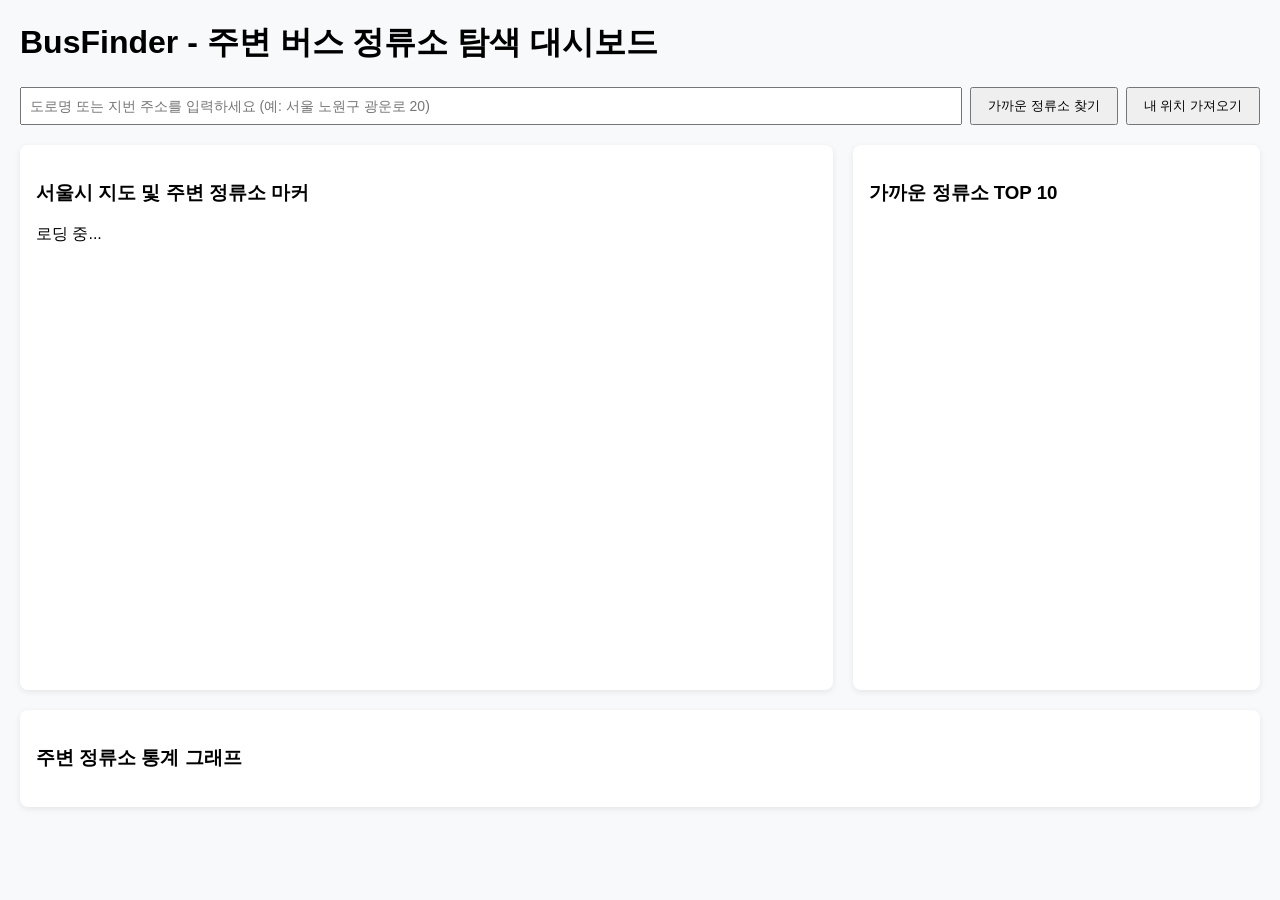
<file: pages/index.html>
<!DOCTYPE html>
<html lang="ko">
<head>
    <meta charset="UTF-8" />
    <meta name="viewport" content="width=device-width, initial-scale=1.0" />
    <title>BusFinder 대시보드</title>

    <!-- 1. 카카오 지도 SDK (발급받은 JS 키 입력 필수, libraries=services 포함) -->
    <script type="text/javascript" src="https://dapi.kakao.com/v2/maps/sdk.js?appkey=여기에_카카오_JS_키_입력&libraries=services"></script>

    <!-- 2. PyScript 런타임 -->
    <link rel="stylesheet" href="https://pyscript.net/releases/2024.8.2/core.css" />
    <script type="module" src="https://pyscript.net/releases/2024.8.2/core.js"></script>

    <style>
        body { font-family: sans-serif; margin: 20px; background: #f8f9fa; }
        .search-bar { display: flex; gap: 8px; margin-bottom: 20px; }
        .search-bar input { flex: 1; padding: 8px; font-size: 14px; }
        .search-bar button { padding: 8px 16px; cursor: pointer; }
        .dashboard-grid { display: grid; grid-template-columns: 2fr 1fr; gap: 20px; }
        .card { background: white; padding: 16px; border-radius: 8px; box-shadow: 0 2px 6px rgba(0,0,0,0.08); }
        #map-container { min-height: 450px; }
        #station-list { list-style: none; padding: 0; margin: 0; line-height: 1.8; }
        #graph-container { margin-top: 20px; display: flex; flex-direction: column; gap: 16px; }
    </style>
</head>

<body>
    <h1>BusFinder - 주변 버스 정류소 탐색 대시보드</h1>

    <!-- 검색 및 내 위치 컨트롤 영역 -->
    <div class="search-bar">
        <input id="input-address" type="text" placeholder="도로명 또는 지번 주소를 입력하세요 (예: 서울 노원구 광운로 20)" />
        <button id="btn-search-address" type="button">가까운 정류소 찾기</button>
        <button id="btn-current-location" type="button">내 위치 가져오기</button>
    </div>

    <!-- 지도 및 정류소 리스트 영역 -->
    <div class="dashboard-grid">
        <div class="card">
            <h3>서울시 지도 및 주변 정류소 마커</h3>
            <div id="map-container">로딩 중...</div>
        </div>
        <div class="card">
            <h3>가까운 정류소 TOP 10</h3>
            <ul id="station-list"></ul>
        </div>
    </div>

    <!-- 통계 그래프 영역 -->
    <div class="card" style="margin-top: 20px;">
        <h3>주변 정류소 통계 그래프</h3>
        <div id="graph-container"></div>
    </div>

    <!-- 3. PyScript 메인 엔트리 실행 -->
    <script type="py" src="../scr/main.py" config="./pyscript.toml"></script>
</body>
</html>
</file>
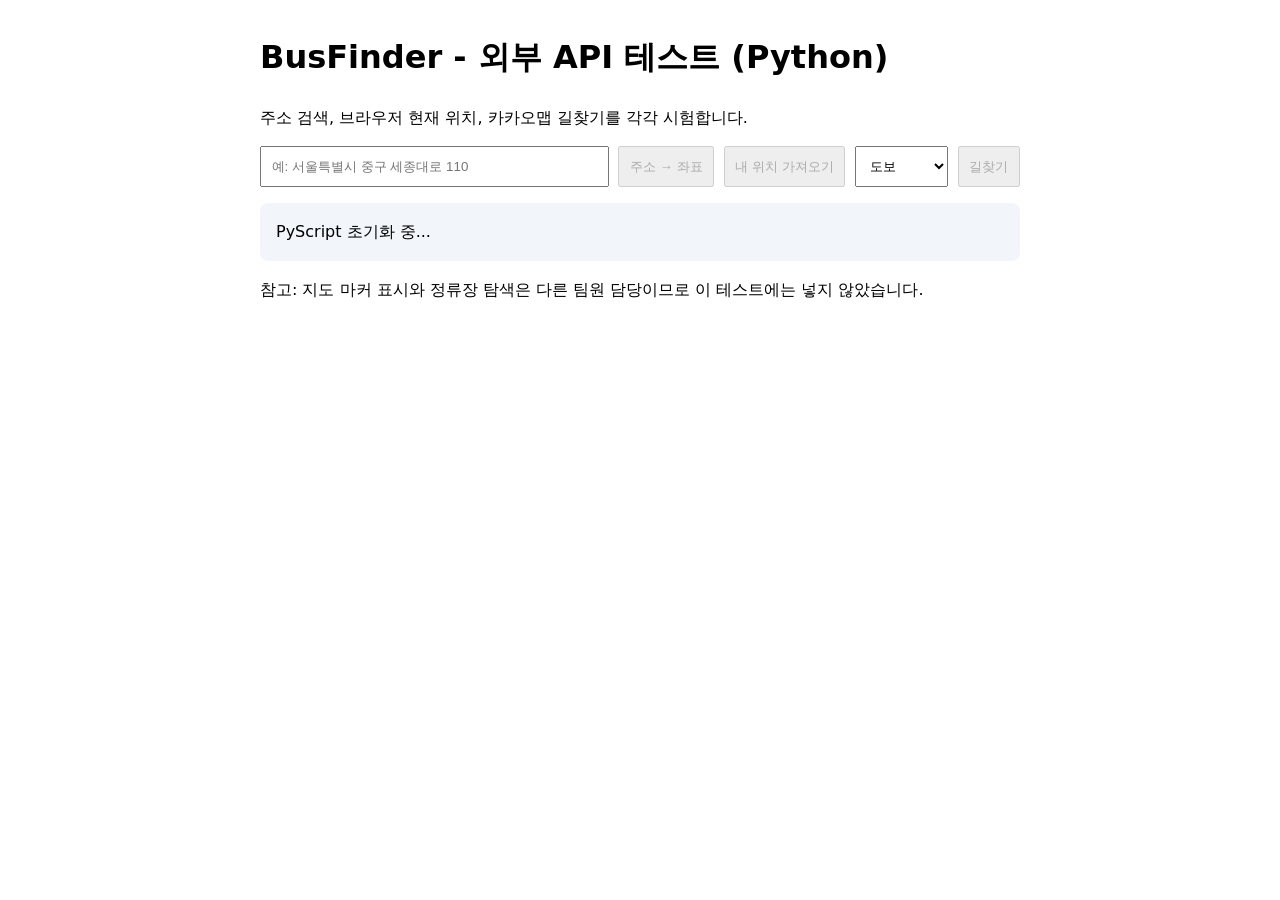
<file: pages/api-test.html>
<!doctype html>
<html lang="ko">
<head>
  <meta charset="UTF-8">
  <meta name="viewport" content="width=device-width, initial-scale=1">
  <title>BusFinder - Python 외부 API 테스트</title>
  <link rel="stylesheet" href="https://pyscript.net/releases/2026.7.3/core.css">
  <style>
    body { font: 16px/1.6 system-ui, sans-serif; max-width: 760px; margin: 2rem auto; padding: 0 1rem; }
    .controls { display: flex; flex-wrap: wrap; gap: .6rem; margin: 1rem 0; }
    input { min-width: 280px; flex: 1; }
    input, select, button { padding: .6rem; }
    button { cursor: pointer; }
    #status { background: #f2f5f9; border-radius: 8px; padding: 1rem; overflow-wrap: anywhere; }
  </style>
  <!-- JavaScript SDK는 카카오 서비스 연동용. 실제 앱 로직은 아래 Python에 작성. -->
  <script src="https://dapi.kakao.com/v2/maps/sdk.js?appkey=5e59c6b3d5a1480cc9db3a3e8751c3a8&libraries=services"></script>
  <script type="module" src="https://pyscript.net/releases/2026.7.3/core.js"></script>
</head>
<body>
  <h1>BusFinder - 외부 API 테스트 (Python)</h1>
  <p>주소 검색, 브라우저 현재 위치, 카카오맵 길찾기를 각각 시험합니다.</p>
  <div class="controls">
    <input id="address" placeholder="예: 서울특별시 중구 세종대로 110" aria-label="주소">
    <button id="search-btn" disabled>주소 → 좌표</button>
    <button id="location-btn" disabled>내 위치 가져오기</button>
    <select id="mode" aria-label="이동 수단">
      <option value="walk">도보</option>
      <option value="car">자동차</option>
      <option value="traffic">대중교통</option>
      <option value="bicycle">자전거</option>
    </select>
    <button id="route-btn" disabled>길찾기</button>
  </div>
  <p id="status" role="status">PyScript 초기화 중...</p>
  <p>참고: 지도 마커 표시와 정류장 탐색은 다른 팀원 담당이므로 이 테스트에는 넣지 않았습니다.</p>
  <script type="py" src="./api_test.py" config="./pyscript.json"></script>
</body>
</html>
</file>
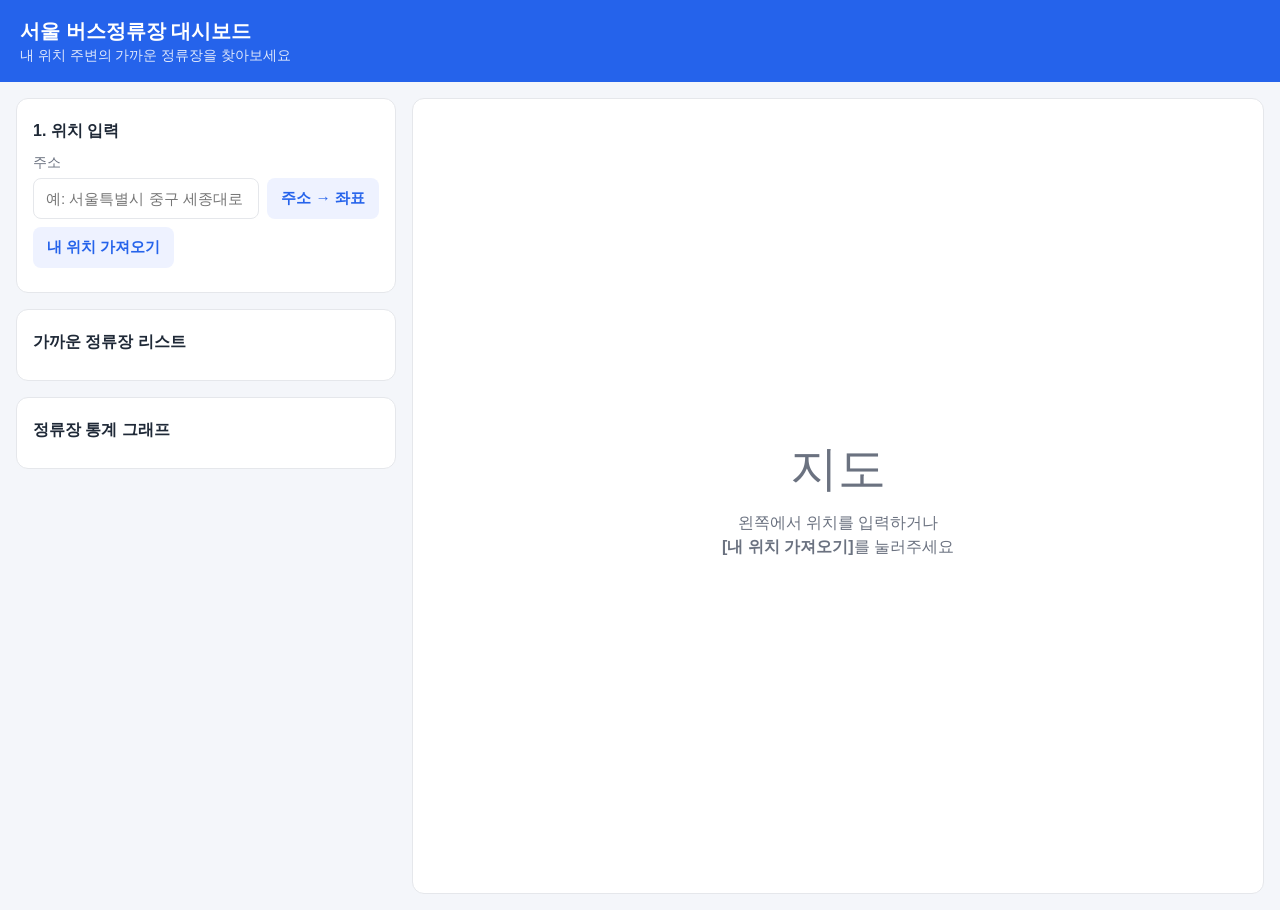
<file: pages/dashboard.html>
<!doctype html>
<html lang="ko">
<head>
  <meta charset="UTF-8">
  <meta name="viewport" content="width=device-width, initial-scale=1">
  <title>서울 버스정류장 대시보드</title>

  <!-- PyScript (팀 api-test.html과 같은 버전) -->
  <link rel="stylesheet" href="https://pyscript.net/releases/2026.7.3/core.css">
  <link rel="stylesheet" href="./dashboard.css">

  <script src="https://dapi.kakao.com/v2/maps/sdk.js?appkey=5e59c6b3d5a1480cc9db3a3e8751c3a8&libraries=services"></script> 
  <script type="module" src="https://pyscript.net/releases/2026.7.3/core.js"></script>
</head>
<body>

  <header class="topbar">
    <h1>서울 버스정류장 대시보드</h1>
    <p>내 위치 주변의 가까운 정류장을 찾아보세요</p>
  </header>

  <main class="layout">

    <!-- ========== 왼쪽: 입력 / 필터 / 결과 ========== -->
    <aside class="panel">

      <section class="card" id="search-card">
        <h2>1. 위치 입력</h2>

        <label for="input-address">주소</label>
        <div class="row">
          <!-- 파이썬 main.py와 ID 일치화 -->
          <input type="text" id="input-address" placeholder="예: 서울특별시 중구 세종대로 110">
          <button type="button" id="btn-search-address" class="btn btn-sub">주소 → 좌표</button>
        </div>
        <div class="row">
          <button type="button" id="btn-current-location" class="btn btn-sub">내 위치 가져오기</button>
        </div>
      </section>

      <!-- 가까운 정류장 리스트: main.py가 #station-list를 채워 넣습니다 -->
      <section class="card" id="result-box">
        <h2>가까운 정류장 리스트</h2>
        <ol class="result-list" id="station-list"></ol>
      </section>

      <!-- 통계 그래프 영역: main.py가 #graph-container에 그래프를 그려줍니다 -->
      <section class="card" id="graph-box">
        <h2>정류장 통계 그래프</h2>
        <div id="graph-container"></div>
      </section>
    </aside>

    <!-- ========== 오른쪽: 지도 (main.py가 #map-container에 지도를 그려요) ========== -->
    <section class="map-area">
      <div id="map-container" style="width: 100%; height: 100%;">
        <div class="map-placeholder">
          <p>지도</p>
          <p>왼쪽에서 위치를 입력하거나<br><strong>[내 위치 가져오기]</strong>를 눌러주세요</p>
        </div>
      </div>
    </section>

  </main>

  <!-- 파이썬 메인 연동 코드 -->
  <script type="py" src="src/main.py" config="./pyscript.json"></script>
</body>
</html>
</file>
<file: pages/dashboard.css>
/* ===== 색상/크기 변수: 여기만 바꾸면 전체 분위기가 바뀝니다 ===== */
:root {
  --bg: #f4f6fa;
  --card: #ffffff;
  --text: #1f2937;
  --muted: #6b7280;
  --line: #e5e7eb;
  --main: #2563eb;       /* 메인 파란색 */
  --main-dark: #1d4ed8;
  --village: #16a34a;    /* 마을버스 = 초록 */
  --road: #ea580c;       /* 일반도로 = 주황 */
  --radius: 12px;
}

* { box-sizing: border-box; margin: 0; padding: 0; }

body {
  font-family: -apple-system, "Noto Sans KR", "Malgun Gothic", sans-serif;
  background: var(--bg);
  color: var(--text);
  line-height: 1.5;
}

/* ===== 상단 바 ===== */
.topbar {
  background: var(--main);
  color: #fff;
  padding: 16px 20px;
}
.topbar h1 { font-size: 1.25rem; }
.topbar p  { font-size: 0.85rem; opacity: 0.85; }

/* ===== 전체 레이아웃 (PC: 좌우 2칸) ===== */
.layout {
  display: grid;
  grid-template-columns: 380px 1fr;
  gap: 16px;
  padding: 16px;
  height: calc(100vh - 72px);
}
.panel {
  overflow-y: auto;
  display: flex;
  flex-direction: column;
  gap: 16px;
}
.map-area {
  background: var(--card);
  border-radius: var(--radius);
  overflow: hidden;
  min-height: 300px;
  border: 1px solid var(--line);
}
/* Folium 지도가 영역을 꽉 채우도록 */
.map-area iframe,
.map-area > div { width: 100% !important; height: 100% !important; border: 0; }

/* ===== 카드 ===== */
.card {
  background: var(--card);
  border-radius: var(--radius);
  padding: 16px;
  border: 1px solid var(--line);
}
.card h2 { font-size: 1rem; margin: 4px 0 10px; }
.card h2 small { color: var(--muted); font-weight: normal; }
.card label { display: block; font-size: 0.85rem; color: var(--muted); margin: 10px 0 4px; }

/* ===== 입력창 / 버튼 ===== */
.row { display: flex; gap: 8px; margin-bottom: 8px; }
input[type="text"], select {
  width: 100%;
  padding: 10px 12px;
  border: 1px solid var(--line);
  border-radius: 8px;
  font-size: 0.95rem;
  background: #fff;
}
input[type="text"]:focus, select:focus { outline: 2px solid var(--main); border-color: transparent; }
input[readonly] { background: #f9fafb; color: var(--muted); }

.btn {
  border: 0; border-radius: 8px; cursor: pointer;
  padding: 10px 14px; font-size: 0.95rem; font-weight: 600;
  white-space: nowrap;
}
.btn-main { width: 100%; margin-top: 16px; background: var(--main); color: #fff; padding: 12px; }
.btn-main:hover { background: var(--main-dark); }
.btn-sub  { background: #eef2ff; color: var(--main); }
.btn-sub:hover { background: #e0e7ff; }

/* ===== 체크박스 칩 (마을버스 / 일반도로) ===== */
.chips { display: flex; gap: 8px; }
.chip { margin: 0 !important; cursor: pointer; }
.chip input { display: none; }
.chip span {
  display: inline-block; padding: 8px 14px; border-radius: 999px;
  border: 1px solid var(--line); color: var(--muted); font-size: 0.9rem;
}
.chip input:checked + span { background: var(--main); border-color: var(--main); color: #fff; }

/* ===== 정류장 비율 막대 ===== */
.ratio-item { margin-bottom: 10px; }
.ratio-label { display: flex; justify-content: space-between; font-size: 0.9rem; margin-bottom: 4px; }
.bar { height: 10px; background: var(--line); border-radius: 999px; overflow: hidden; }
.bar-fill { height: 100%; border-radius: 999px; transition: width 0.4s; }
.bar-fill.village { background: var(--village); }
.bar-fill.road    { background: var(--road); }

/* ===== 결과 리스트 ===== */
.result-list { list-style: none; }
.result-list li {
  display: flex; align-items: center; gap: 12px;
  padding: 10px 4px; border-bottom: 1px solid var(--line);
}
.result-list li:last-child { border-bottom: 0; }
.result-list li.nearest { background: #eff6ff; border-radius: 8px; padding-left: 8px; padding-right: 8px; }
.rank {
  width: 26px; height: 26px; border-radius: 50%;
  background: var(--main); color: #fff; font-size: 0.8rem;
  display: flex; align-items: center; justify-content: center; flex-shrink: 0;
}
.info { flex: 1; min-width: 0; }
.name { font-weight: 600; font-size: 0.95rem; }
.dist { font-weight: 700; color: var(--main); font-size: 0.95rem; }
.tag { font-size: 0.72rem; padding: 2px 8px; border-radius: 999px; color: #fff; }
.tag.village { background: var(--village); }
.tag.road    { background: var(--road); }
.empty { color: var(--muted); font-size: 0.9rem; padding: 8px 0; }

/* ===== 지도 자리표시 ===== */
.map-placeholder {
  height: 100%; display: flex; flex-direction: column;
  align-items: center; justify-content: center; text-align: center;
  color: var(--muted); gap: 6px;
}
.map-placeholder p:first-child { font-size: 3rem; }

/* ===== 모바일: 화면이 좁으면 위아래로 쌓기 ===== */
@media (max-width: 800px) {
  .layout { grid-template-columns: 1fr; height: auto; }
  .panel  { overflow: visible; }
  .map-area { height: 380px; order: -1; }  /* 지도를 위로 */
}

/* ===== PyScript 버전에서 추가된 스타일 ===== */
.status {
  background: #f2f5f9; border-radius: 8px; padding: 10px 12px;
  font-size: 0.85rem; color: var(--muted); overflow-wrap: anywhere;
}
.status.error { background: #fef2f2; color: #b91c1c; }
button:disabled { opacity: 0.5; cursor: not-allowed; }
.route-link {
  font-size: 0.75rem; color: var(--main); text-decoration: none;
  border: 1px solid var(--main); border-radius: 999px; padding: 2px 8px; white-space: nowrap;
}
.route-link:hover { background: #eef2ff; }
.mode-row { margin-top: 4px; }
#map { width: 100%; height: 100%; }
</file>
